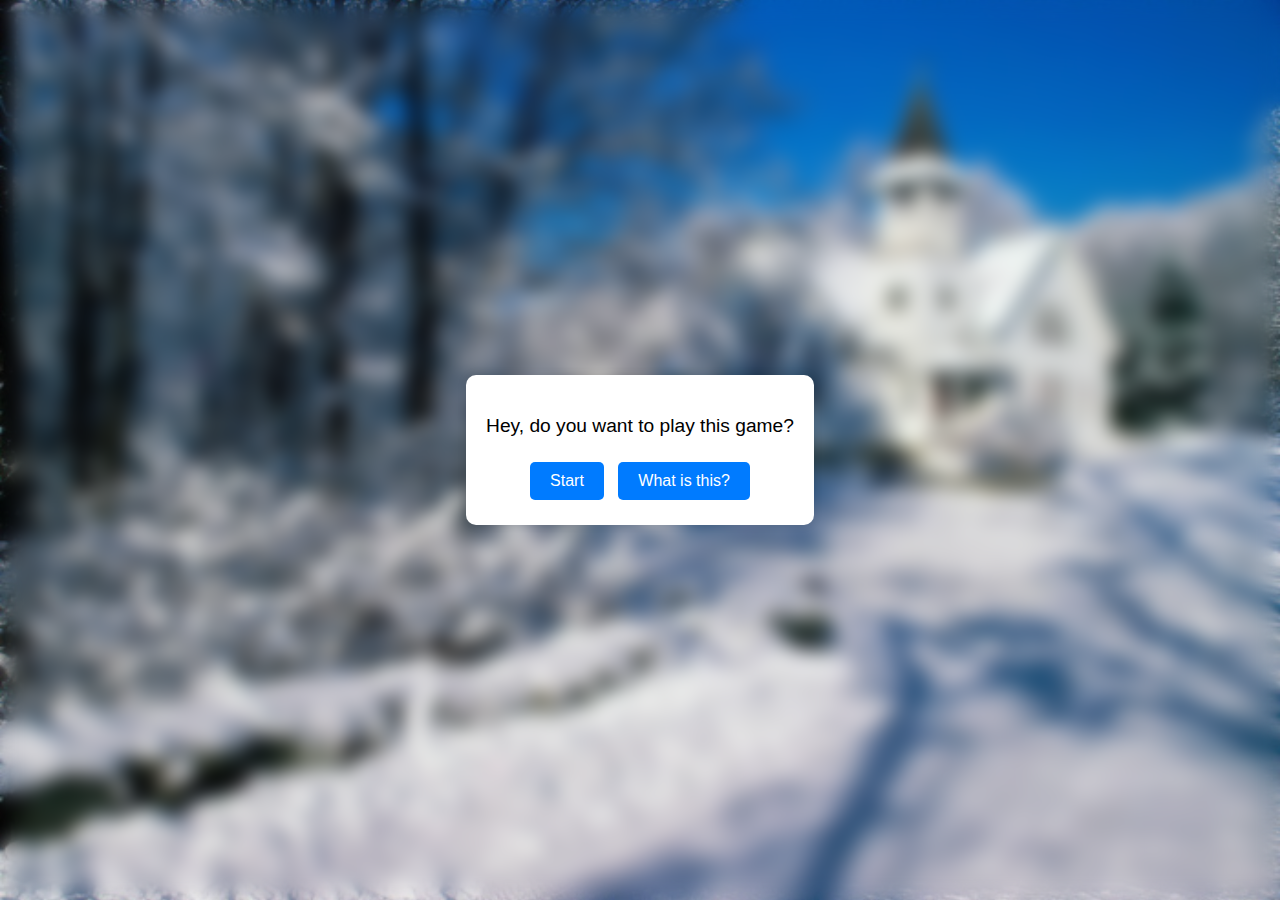
<file: index.htm>
<!DOCTYPE html>
<html lang="en">
<head>
    <meta charset="UTF-8">
    <meta name="viewport" content="width=device-width, initial-scale=1.0">
    <title>Game Invitation</title>
    <link rel="stylesheet" href="style/main.css">

</head>
<body>
    <div class="container">
        <p>Hey, do you want to play this game?</p>
        <button onclick="start()">Start</button>
        <button onclick="window.location.href = 'description.html'">What is this?</button>
    </div>
    <script src="script/main.js"></script>
</body>
</html>
</file>
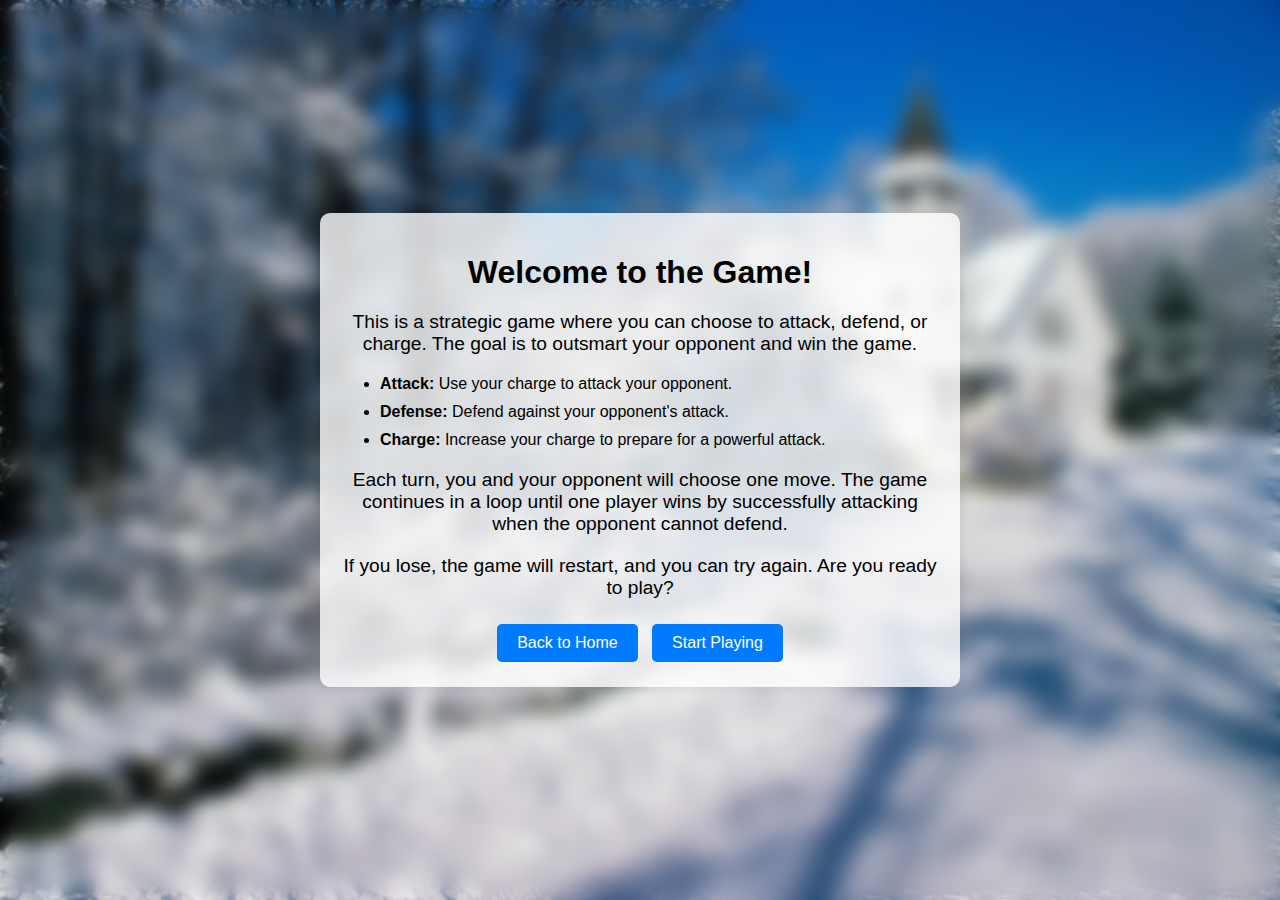
<file: description.html>
<!DOCTYPE html>
<html lang="en">
<head>
    <meta charset="UTF-8">
    <meta name="viewport" content="width=device-width, initial-scale=1.0">
    <title>Game Description</title>
    <link rel="stylesheet" href="style/main.css">
    <style>
        body {
            font-family: Arial, sans-serif;
            background: url('static/background.jpg') no-repeat center center fixed;
            background-size: cover;
            display: flex;
            justify-content: center;
            align-items: center;
            height: 100vh;
            margin: 0;
        }
        body::before {
            content: '';
            position: absolute;
            top: 0;
            left: 0;
            right: 0;
            bottom: 0;
            background: inherit;
            filter: blur(10px);
            z-index: -1;
        }
        .container {
            text-align: center;
            background: rgba(255, 255, 255, 0.8);
            padding: 20px;
            border-radius: 10px;
            box-shadow: 0 0 10px rgba(0, 0, 0, 0.1);
            max-width: 600px;
        }
        .container h1 {
            font-size: 2em;
            margin-bottom: 20px;
        }
        .container p {
            font-size: 1.2em;
            margin-bottom: 20px;
        }
        .container ul {
            text-align: left;
            margin-bottom: 20px;
        }
        .container ul li {
            margin-bottom: 10px;
        }
        .container button {
            background-color: #007BFF;
            color: white;
            border: none;
            padding: 10px 20px;
            margin: 5px;
            border-radius: 5px;
            cursor: pointer;
            font-size: 1em;
        }
        .container button:hover {
            background-color: #0056b3;
        }
    </style>
</head>
<body>
    <div class="container">
        <h1>Welcome to the Game!</h1>
        <p>This is a strategic game where you can choose to attack, defend, or charge. The goal is to outsmart your opponent and win the game.</p>
        <ul>
            <li><strong>Attack:</strong> Use your charge to attack your opponent.</li>
            <li><strong>Defense:</strong> Defend against your opponent's attack.</li>
            <li><strong>Charge:</strong> Increase your charge to prepare for a powerful attack.</li>
        </ul>
        <p>Each turn, you and your opponent will choose one move. The game continues in a loop until one player wins by successfully attacking when the opponent cannot defend.</p>
        <p>If you lose, the game will restart, and you can try again. Are you ready to play?</p>
        <button onclick="window.location.href='index.htm'">Back to Home</button>
        <button onclick="window.location.href='play.html'">Start Playing</button>
    </div>
</body>
</html>
</file>
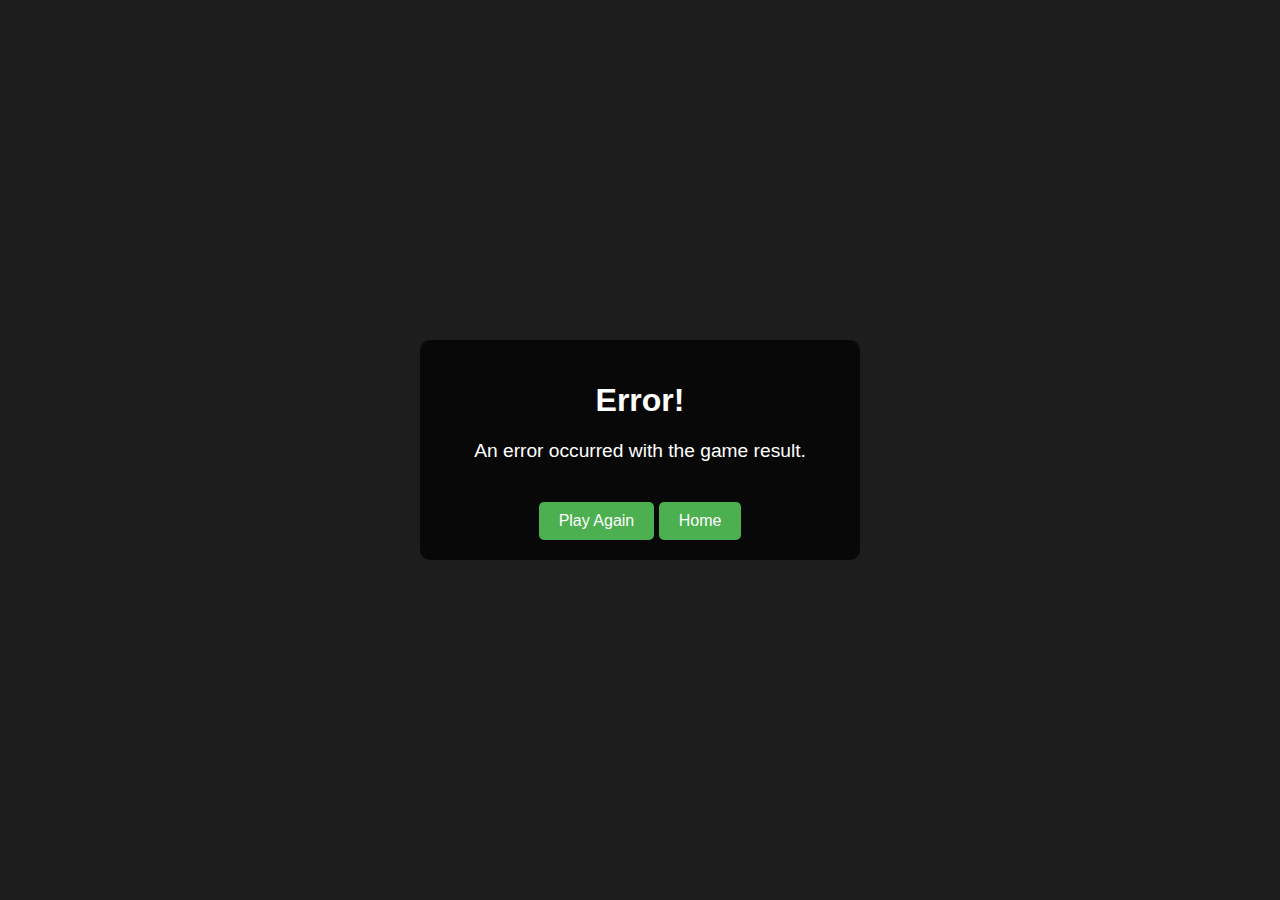
<file: ended.html>
<!DOCTYPE html>
<html lang="en">

<head>
    <meta charset="UTF-8">
    <meta name="viewport" content="width=device-width, initial-scale=1.0">
    <title>Game Result</title>
    <link rel="stylesheet" href="style/ending.css">
</head>

<body>

    <div class="result-container">
        <h1 id="result-heading">Game Over</h1>
        <p class="message" id="result-message"></p>
        <button class="play-again-btn" onclick="window.location.href='play.html';">Play Again</button>
        <button class="play-again-btn" onclick="window.location.href='index.htm';">Home</button>
    </div>

    <script src="script/play/core.js"></script>
    <script src="script/ending.js"></script>

</body>

</html>
</file>
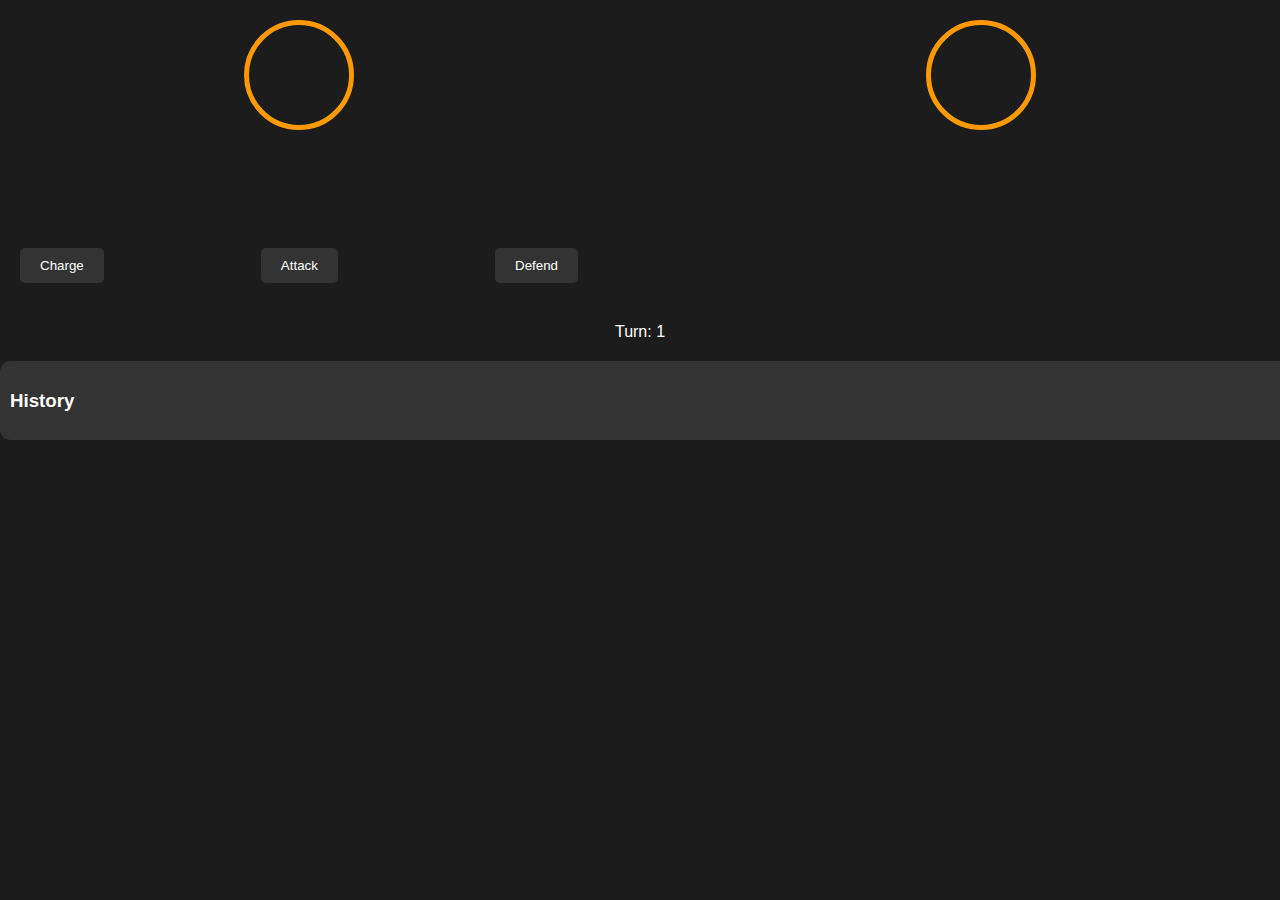
<file: play.html>
<!DOCTYPE html>
<html lang="en">

<head>
    <meta charset="UTF-8">
    <meta name="viewport" content="width=device-width, initial-scale=1.0">
    <title>Fantasy Turn-Based Game</title>
    <link rel="stylesheet" href="style/play.css">
</head>

<body>
    <div class="game-container">
        <div class="player">
            <div class="energy" id="playerEnergy">
                <div class="energy-charge" id="playerCharge"></div>
            </div>
            <div class="card" id="playerMove">Move</div>
            <div class="controls">
                <button onclick="playerMove('charge')">Charge</button>
                <button onclick="playerMove('attack')">Attack</button>
                <button onclick="playerMove('defend')">Defend</button>
            </div>
        </div>

        <div class="opponent">
            <div class="energy" id="opponentEnergy">
                <div class="energy-charge" id="opponentCharge"></div>
            </div>
            <div class="card" id="opponentMove">Move</div>
        </div>
    </div>

    <div class="turn" id="turnNumber">
        Turn: 1
    </div>
    <div class="history" id="historyLog">
        <h3>History</h3>
    </div>



    <script src="script/play/core.js">
    </script>
</body>

</html>
</file>
<file: style/main.css>
body {
    font-family: Arial, sans-serif;
    background-color: #f0f0f0;
    background: url('/static/background.jpg') no-repeat center center fixed;
    background-size: cover;
    display: flex;
    justify-content: center;
    align-items: center;
    height: 100vh;
    margin: 0;
}
body::before {
    content: '';
    position: absolute;
    top: 0;
    left: 0;
    right: 0;
    bottom: 0;
    background: inherit;
    filter: blur(10px);
    z-index: -1;
}
.container {
    text-align: center;
    background: #fff;
    padding: 20px;
    border-radius: 10px;
    box-shadow: 0 0 10px rgba(0, 0, 0, 0.1);
}
.container p {
    font-size: 1.2em;
    margin-bottom: 20px;
}
.container button {
    background-color: #007BFF;
    color: white;
    border: none;
    padding: 10px 20px;
    margin: 5px;
    border-radius: 5px;
    cursor: pointer;
    font-size: 1em;
}
.container button:hover {
    background-color: #0056b3;
}
</file>
<file: style/ending.css>
body {
    font-family: Arial, sans-serif;
    background-color: #1d1d1d;
    color: white;
    display: flex;
    justify-content: center;
    align-items: center;
    height: 100vh;
    margin: 0;
    text-align: center;
}
.result-container {
    background-color: rgba(0, 0, 0, 0.7);
    padding: 20px;
    border-radius: 10px;
    width: 80%;
    max-width: 400px;
}
.result-container h1 {
    font-size: 2em;
}
.result-container .message {
    font-size: 1.2em;
    margin-top: 10px;
}
.result-container .play-again-btn {
    margin-top: 20px;
    padding: 10px 20px;
    background-color: #4CAF50;
    color: white;
    font-size: 1em;
    border: none;
    border-radius: 5px;
    cursor: pointer;
}
.result-container .play-again-btn:hover {
    background-color: #45a049;
}
</file>
<file: style/play.css>
body {
    background-color: #1c1c1c;
    color: white;
    font-family: Arial, sans-serif;
    margin: 0;
    padding: 0;
  }
  .game-container {
    display: flex;
    justify-content: space-between;
    padding: 20px;
  }
  .player, .opponent {
    display: flex;
    flex-direction: column;
    align-items: center;
    width: 45%;
  }
  .energy {
    width: 100px;
    height: 100px;
    border-radius: 50%;
    border: 5px solid #ff9900;
    display: flex;
    justify-content: center;
    align-items: center;
    position: relative;
    margin-bottom: 20px;
    transition: all 0.3s ease-in-out;
  }
  .energy-charge {
    position: absolute;
    border-radius: 50%;
    background: rgba(255, 255, 0, 0.7);
    transition: all 0.3s ease-in-out;
  }
  .controls {
    display: flex;
    justify-content: space-between;
    width: 100%;
    margin-top: 20px;
  }
  button {
    padding: 10px 20px;
    border: none;
    background-color: #333;
    color: white;
    cursor: pointer;
    border-radius: 5px;
    transition: background-color 0.3s ease;
  }
  button:hover {
    background-color: #555;
  }
  .card {
    background-color: #444;
    padding: 20px;
    margin: 10px;
    border-radius: 10px;
    width: 100px;
    text-align: center;
    opacity: 0;
    transform: translateY(-10px);
    transition: all 0.3s ease;
  }
  .card.show {
    opacity: 1;
    transform: translateY(0);
  }
  .history {
    margin-top: 20px;
    background-color: #333;
    padding: 10px;
    border-radius: 10px;
    width: 100%;
  }
  .history p {
    margin: 5px 0;
  }
  .turn {
    margin-top: 20px;
    text-align: center;
  }
</file>
